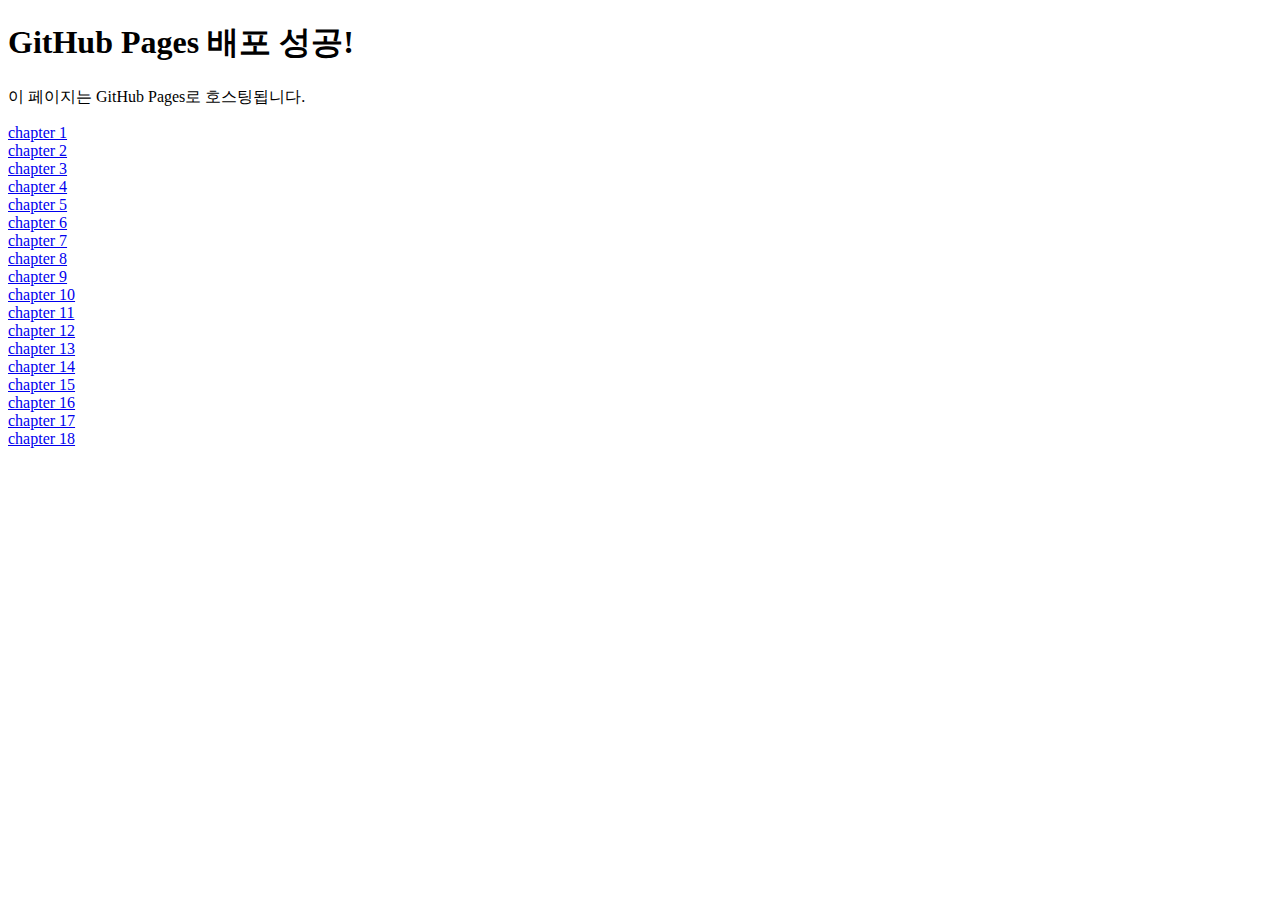
<file: index.html>
<!DOCTYPE html>
<html lang="ko">
<head>
    <meta charset="UTF-8">
    <meta name="viewport" content="width=device-width, initial-scale=1.0">
    <title>GitHub Pages 테스트</title>
</head>
<body>
    <h1>GitHub Pages 배포 성공!</h1>
    <p>이 페이지는 GitHub Pages로 호스팅됩니다.</p>
    <a href="chapter1.html">chapter 1</a><br>
    <a href="chapter2.html">chapter 2</a><br>
    <a href="chapter3.html">chapter 3</a><br>
    <a href="chapter4.html">chapter 4</a><br>
    <a href="chapter5.html">chapter 5</a><br>
    <a href="chapter6.html">chapter 6</a><br>
    <a href="chapter7.html">chapter 7</a><br>
    <a href="chapter8.html">chapter 8</a><br>
    <a href="chapter9.html">chapter 9</a><br>
    <a href="chapter10.html">chapter 10</a><br>
    <a href="chapter11.html">chapter 11</a><br>
    <a href="chapter12.html">chapter 12</a><br>
    <a href="chapter13.html">chapter 13</a><br>
    <a href="chapter14.html">chapter 14</a><br>
    <a href="chapter15.html">chapter 15</a><br>
    <a href="chapter16.html">chapter 16</a><br>
    <a href="chapter17.html">chapter 17</a><br>
    <a href="chapter18.html">chapter 18</a><br>
</body>
</html>
</file>
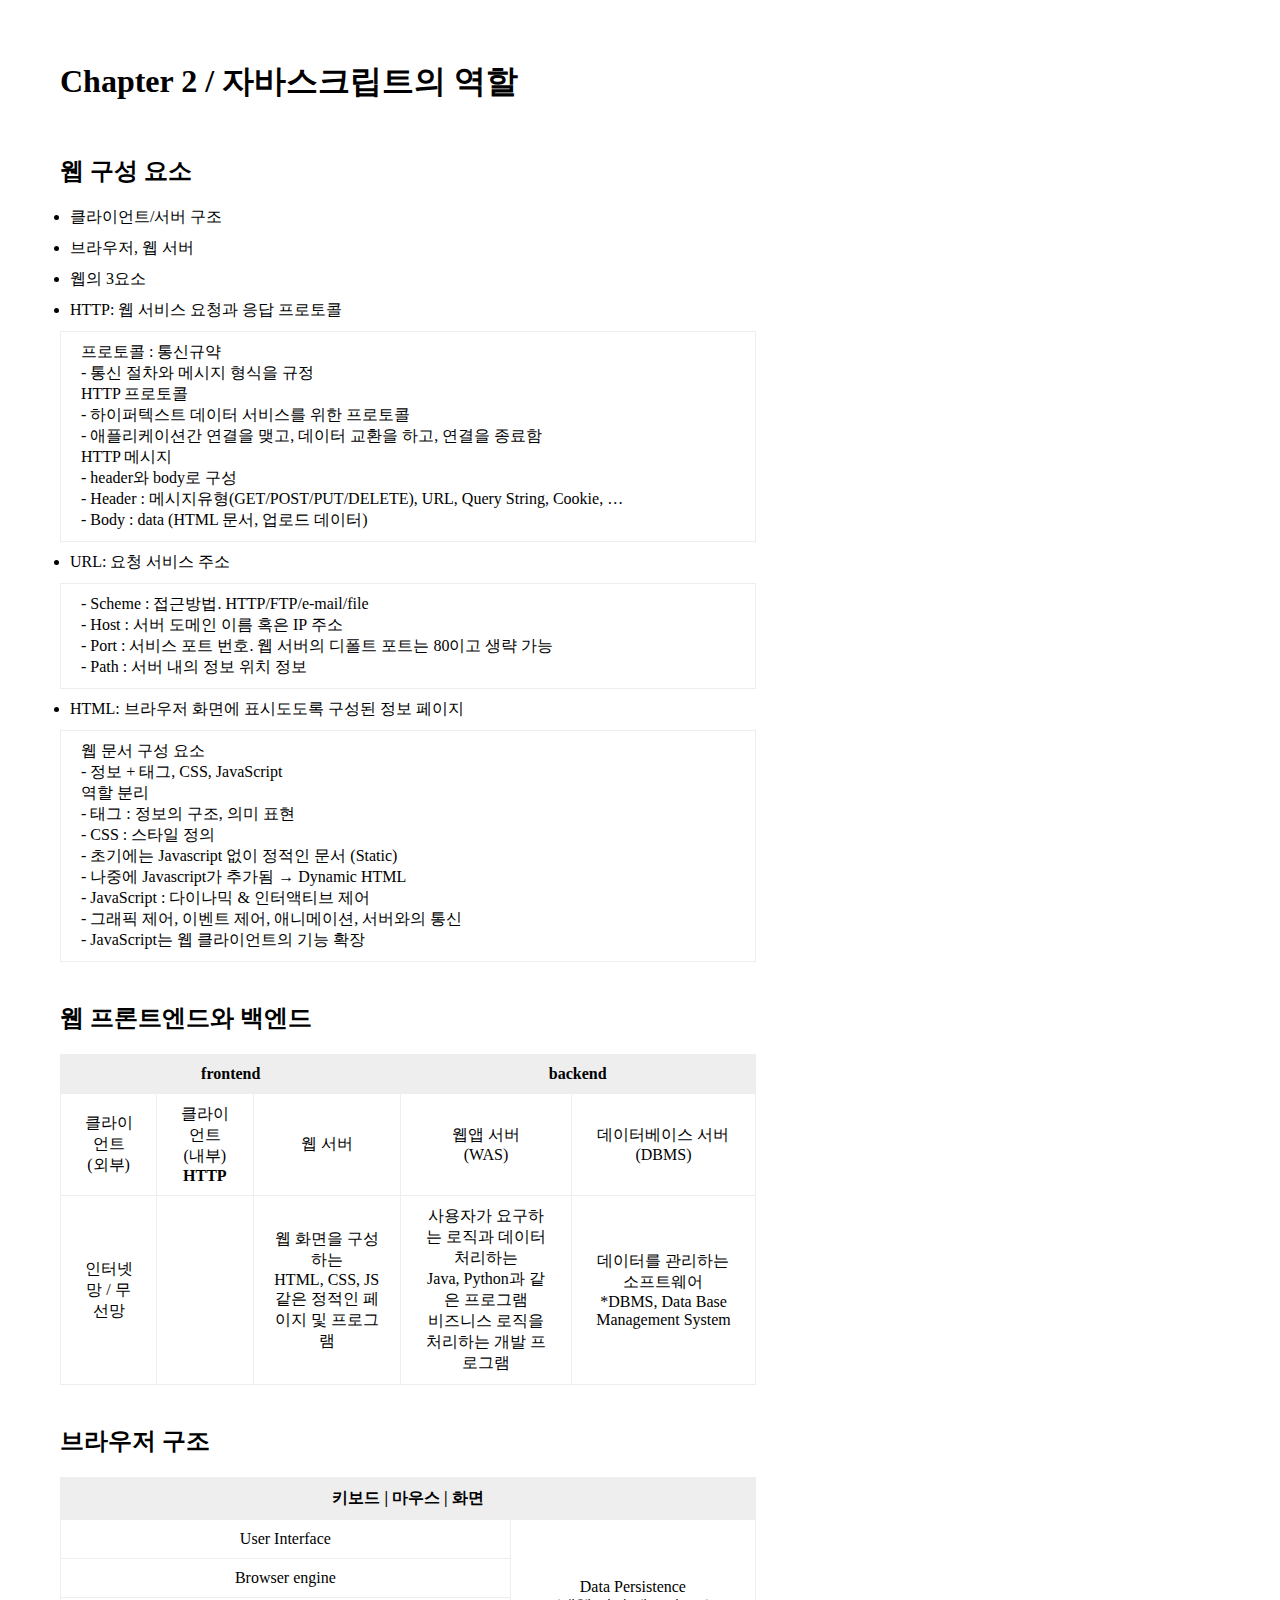
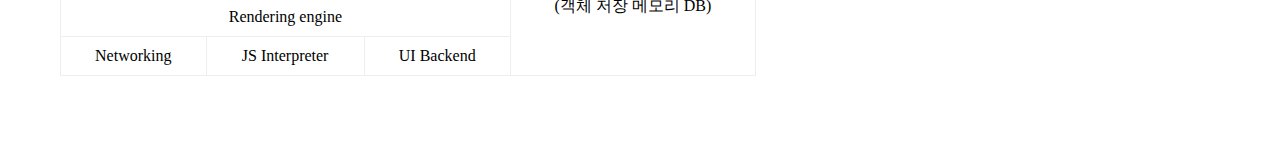
<file: chapter2.html>
<!DOCTYPE html>
<html lang="ko">
<head>
    <meta charset="UTF-8">
    <meta name="viewport" content="width=device-width, initial-scale=1.0">
    <title>Chapter 2 / 자바스크립트의 역할</title>
    <style>
        body {
            margin: 60px;
            padding: 0;
        }
    
        section {
            padding: 10px 0;
        }

        li {
            margin: 10px;
        } 
    
        table {
            border-collapse: collapse;
            border: 1px solid #eee;
            text-align: center;
            width: 60%;
        }
    
        table tr th {
            padding: 10px 20px;
            background-color: #eee;
        }
    
        table tr td {
            padding: 10px 20px;
            border: 1px solid #eee;
        }
    </style>
</head>
<body>
    <h1>Chapter 2 / 자바스크립트의 역할</h1>
    <section>
        <h2>웹 구성 요소</h2>
        <ui>
            <li>클라이언트/서버 구조</li>
            <li>브라우저, 웹 서버</li>
            <li>웹의 3요소</li>
            <li>HTTP: 웹 서비스 요청과 응답 프로토콜</li>
            <table>
                <tr>
                    <td style="text-align: left;">
                        프로토콜 : 통신규약<br>
                        - 통신 절차와 메시지 형식을 규정<br>
                        HTTP 프로토콜<br>
                        - 하이퍼텍스트 데이터 서비스를 위한 프로토콜<br>
                        - 애플리케이션간 연결을 맺고, 데이터 교환을 하고, 연결을 종료함<br>
                        HTTP 메시지<br>
                        - header와 body로 구성<br>
                        - Header : 메시지유형(GET/POST/PUT/DELETE), URL, Query String, Cookie, …<br>
                        - Body : data (HTML 문서, 업로드 데이터)
                    </td>
                </tr>
            </table>
            <li>URL: 요청 서비스 주소</li>
            <table>
                <tr>
                    <td style="text-align: left;">
                        - Scheme : 접근방법. HTTP/FTP/e-mail/file<br>
                        - Host : 서버 도메인 이름 혹은 IP 주소<br>
                        - Port : 서비스 포트 번호. 웹 서버의 디폴트 포트는 80이고 생략 가능<br>
                        - Path : 서버 내의 정보 위치 정보
                    </td>
                </tr>
            </table>
            <li>HTML: 브라우저 화면에 표시도도록 구성된 정보 페이지</li>
            <table>
                <tr>
                    <td style="text-align: left;">
                        웹 문서 구성 요소<br>
                        - 정보 + 태그, CSS, JavaScript<br>
                        역할 분리<br>
                        - 태그 : 정보의 구조, 의미 표현<br>
                        - CSS : 스타일 정의<br>
                        - 초기에는 Javascript 없이 정적인 문서 (Static)<br>
                        - 나중에 Javascript가 추가됨 → Dynamic HTML<br>
                        - JavaScript : 다이나믹 & 인터액티브 제어<br>
                        - 그래픽 제어, 이벤트 제어, 애니메이션, 서버와의 통신<br>
                        - JavaScript는 웹 클라이언트의 기능 확장
                    </td>
                </tr>
            </table>
        </ui>
    </section>
    <section>
        <h2>웹 프론트엔드와 백엔드</h2>
        <table>
            <tr>
                <th colspan="3">frontend</th>
                <th colspan="2">backend</th>
            </tr>
            <tr>
                <td>클라이언트<br>(외부)</td>
                <td>클라이언트<br>(내부)<br><b>HTTP</b></td>
                <td>웹 서버</td>
                <td>웹앱 서버<br>(WAS)</td>
                <td>데이터베이스 서버<br>(DBMS)</td>
            </tr>
            <tr>
                <td>인터넷망 / 무선망</td>
                <td></td>
                <td>웹 화면을 구성 하는<br>HTML, CSS, JS<br>같은 정적인 페이지 및 프로그램</td>
                <td>사용자가 요구하는 로직과 데이터 처리하는<br>Java, Python과 같은 프로그램<br>비즈니스 로직을 처리하는 개발 프로그램</td>
                <td>데이터를 관리하는 소프트웨어<br>*DBMS, Data Base Management System</td>
            </tr>
        </table>
    </section>
    <section>
        <h2>브라우저 구조</h2>
        <table>
            <tr>
                <th colspan="4">키보드 | 마우스 | 화면</th>
            </tr>
            <tr>
                <td colspan="3">User Interface</td>
                <td rowspan="4">Data Persistence<br>(객체 저장 메모리 DB)</td>
            </tr>
            <tr>
                <td colspan="3">Browser engine</td>
            </tr>
            <tr>
                <td colspan="3">Rendering engine</td>
            </tr>
            <tr>
                <td>Networking</td>
                <td>JS Interpreter</td>
                <td>UI Backend</td>
            </tr>
        </table>
    </section>
</body>
</html>
</file>
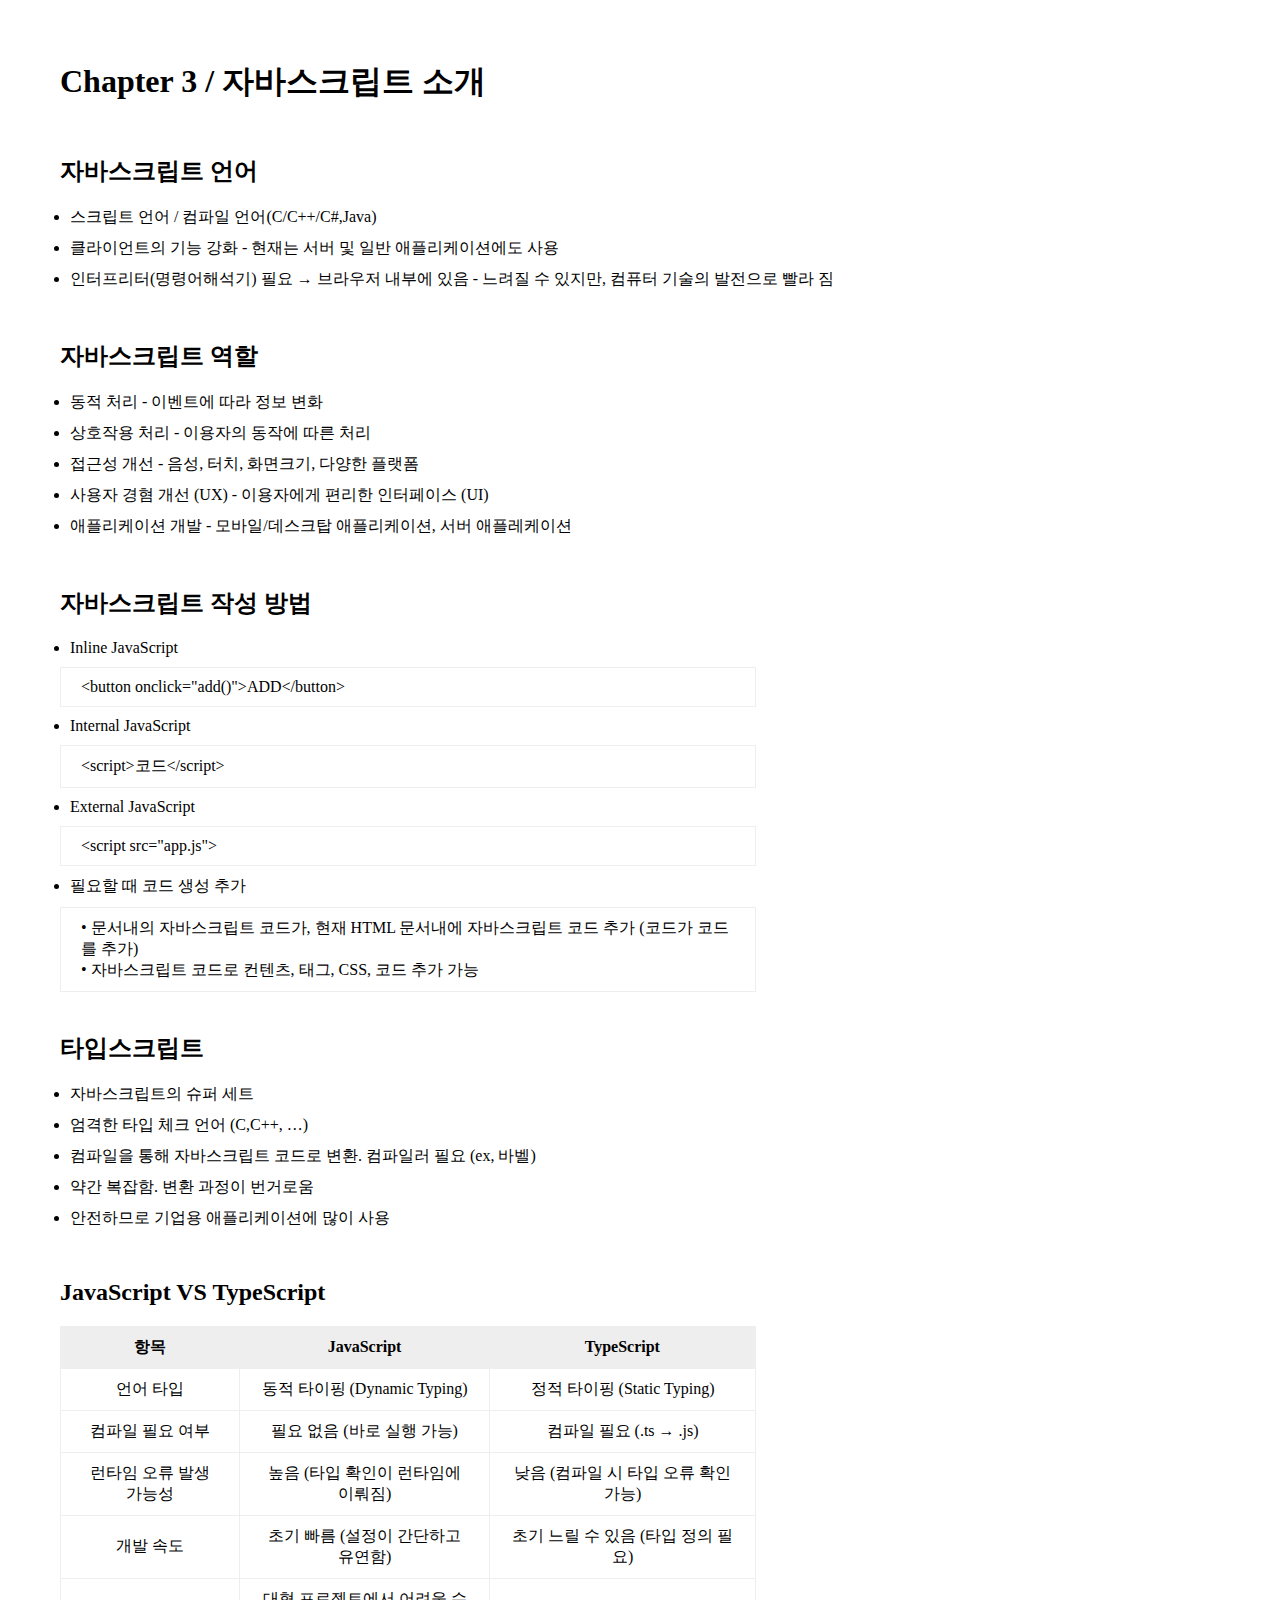
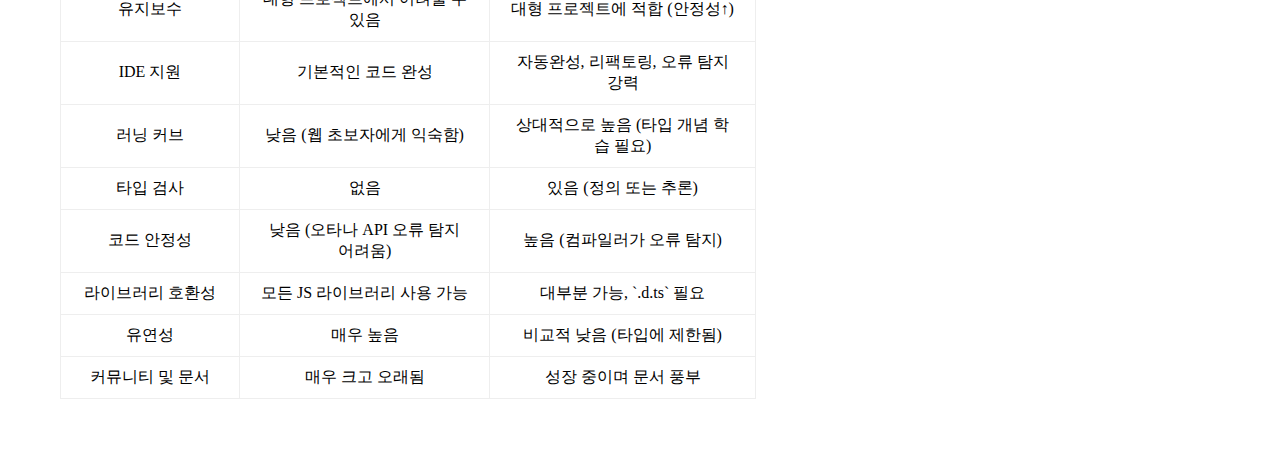
<file: chapter3.html>
<!DOCTYPE html>
<html lang="ko">
<head>
    <meta charset="UTF-8">
    <meta name="viewport" content="width=device-width, initial-scale=1.0">
    <title>Chapter 3 / 자바스크립트 소개</title>
    <link rel="stylesheet" href="css/style.css">
</head>
<body>
    <h1>Chapter 3 / 자바스크립트 소개</h1>
    <section>
        <h2>자바스크립트 언어</h2>
        <ui>
            <li>스크립트 언어 / 컴파일 언어(C/C++/C#,Java)</li>
            <li>클라이언트의 기능 강화 - 현재는 서버 및 일반 애플리케이션에도 사용</li>
            <li>인터프리터(명령어해석기) 필요 → 브라우저 내부에 있음 - 느려질 수 있지만, 컴퓨터 기술의 발전으로 빨라 짐</li>
        </ui>
    </section>
    <section>
        <h2>자바스크립트 역할</h2>
        <ui>
            <li>동적 처리 - 이벤트에 따라 정보 변화</li>
            <li>상호작용 처리 - 이용자의 동작에 따른 처리</li>
            <li>접근성 개선 - 음성, 터치, 화면크기, 다양한 플랫폼</li>
            <li>사용자 경혐 개선 (UX) - 이용자에게 편리한 인터페이스 (UI)</li>
            <li>애플리케이션 개발 - 모바일/데스크탑 애플리케이션, 서버 애플레케이션</li>
        </ui>
    </section>
    <section>
        <h2>자바스크립트 작성 방법</h2>
        <ui>
            <li>Inline JavaScript</li>
            <table>
                <tr>
                    <td style="text-align: left;">&lt;button onclick="add()"&gt;ADD&lt;/button&gt;</td>
                </tr>
            </table>
            <li>Internal JavaScript</li>
            <table>
                <tr>
                    <td style="text-align: left;">&lt;script&gt;코드&lt;/script&gt;</td>
                </tr>
            </table>
            <li>External JavaScript</li>
            <table>
                <tr>
                    <td style="text-align: left;">&lt;script src="app.js"&gt;</td>
                </tr>
            </table>
            <li>필요할 때 코드 생성 추가</li>
            <table>
                <tr>
                    <td style="text-align: left;">
                        • 문서내의 자바스크립트 코드가, 현재 HTML 문서내에 자바스크립트 코드 추가 (코드가 코드를 추가)<br>
                        • 자바스크립트 코드로 컨텐츠, 태그, CSS, 코드 추가 가능
                    </td>
                </tr>
            </table>
        </ui>
    </section>
    <section>
        <h2>타입스크립트</h2>
        <ui>
            <li>자바스크립트의 슈퍼 세트</li>
            <li>엄격한 타입 체크 언어 (C,C++, …)</li>
            <li>컴파일을 통해 자바스크립트 코드로 변환. 컴파일러 필요 (ex, 바벨)</li>
            <li>약간 복잡함. 변환 과정이 번거로움</li>
            <li>안전하므로 기업용 애플리케이션에 많이 사용</li>
        </ui>
    </section>
    <section>
        <h2>JavaScript VS TypeScript</h2>
        <table>
            <thead>
              <tr>
                <th>항목</th>
                <th>JavaScript</th>
                <th>TypeScript</th>
              </tr>
            </thead>
            <tbody>
              <tr>
                <td>언어 타입</td>
                <td>동적 타이핑 (Dynamic Typing)</td>
                <td>정적 타이핑 (Static Typing)</td>
              </tr>
              <tr>
                <td>컴파일 필요 여부</td>
                <td>필요 없음 (바로 실행 가능)</td>
                <td>컴파일 필요 (.ts → .js)</td>
              </tr>
              <tr>
                <td>런타임 오류 발생 가능성</td>
                <td>높음 (타입 확인이 런타임에 이뤄짐)</td>
                <td>낮음 (컴파일 시 타입 오류 확인 가능)</td>
              </tr>
              <tr>
                <td>개발 속도</td>
                <td>초기 빠름 (설정이 간단하고 유연함)</td>
                <td>초기 느릴 수 있음 (타입 정의 필요)</td>
              </tr>
              <tr>
                <td>유지보수</td>
                <td>대형 프로젝트에서 어려울 수 있음</td>
                <td>대형 프로젝트에 적합 (안정성↑)</td>
              </tr>
              <tr>
                <td>IDE 지원</td>
                <td>기본적인 코드 완성</td>
                <td>자동완성, 리팩토링, 오류 탐지 강력</td>
              </tr>
              <tr>
                <td>러닝 커브</td>
                <td>낮음 (웹 초보자에게 익숙함)</td>
                <td>상대적으로 높음 (타입 개념 학습 필요)</td>
              </tr>
              <tr>
                <td>타입 검사</td>
                <td>없음</td>
                <td>있음 (정의 또는 추론)</td>
              </tr>
              <tr>
                <td>코드 안정성</td>
                <td>낮음 (오타나 API 오류 탐지 어려움)</td>
                <td>높음 (컴파일러가 오류 탐지)</td>
              </tr>
              <tr>
                <td>라이브러리 호환성</td>
                <td>모든 JS 라이브러리 사용 가능</td>
                <td>대부분 가능, `.d.ts` 필요</td>
              </tr>
              <tr>
                <td>유연성</td>
                <td>매우 높음</td>
                <td>비교적 낮음 (타입에 제한됨)</td>
              </tr>
              <tr>
                <td>커뮤니티 및 문서</td>
                <td>매우 크고 오래됨</td>
                <td>성장 중이며 문서 풍부</td>
              </tr>
            </tbody>
          </table>
    </section>
</html>
</file>
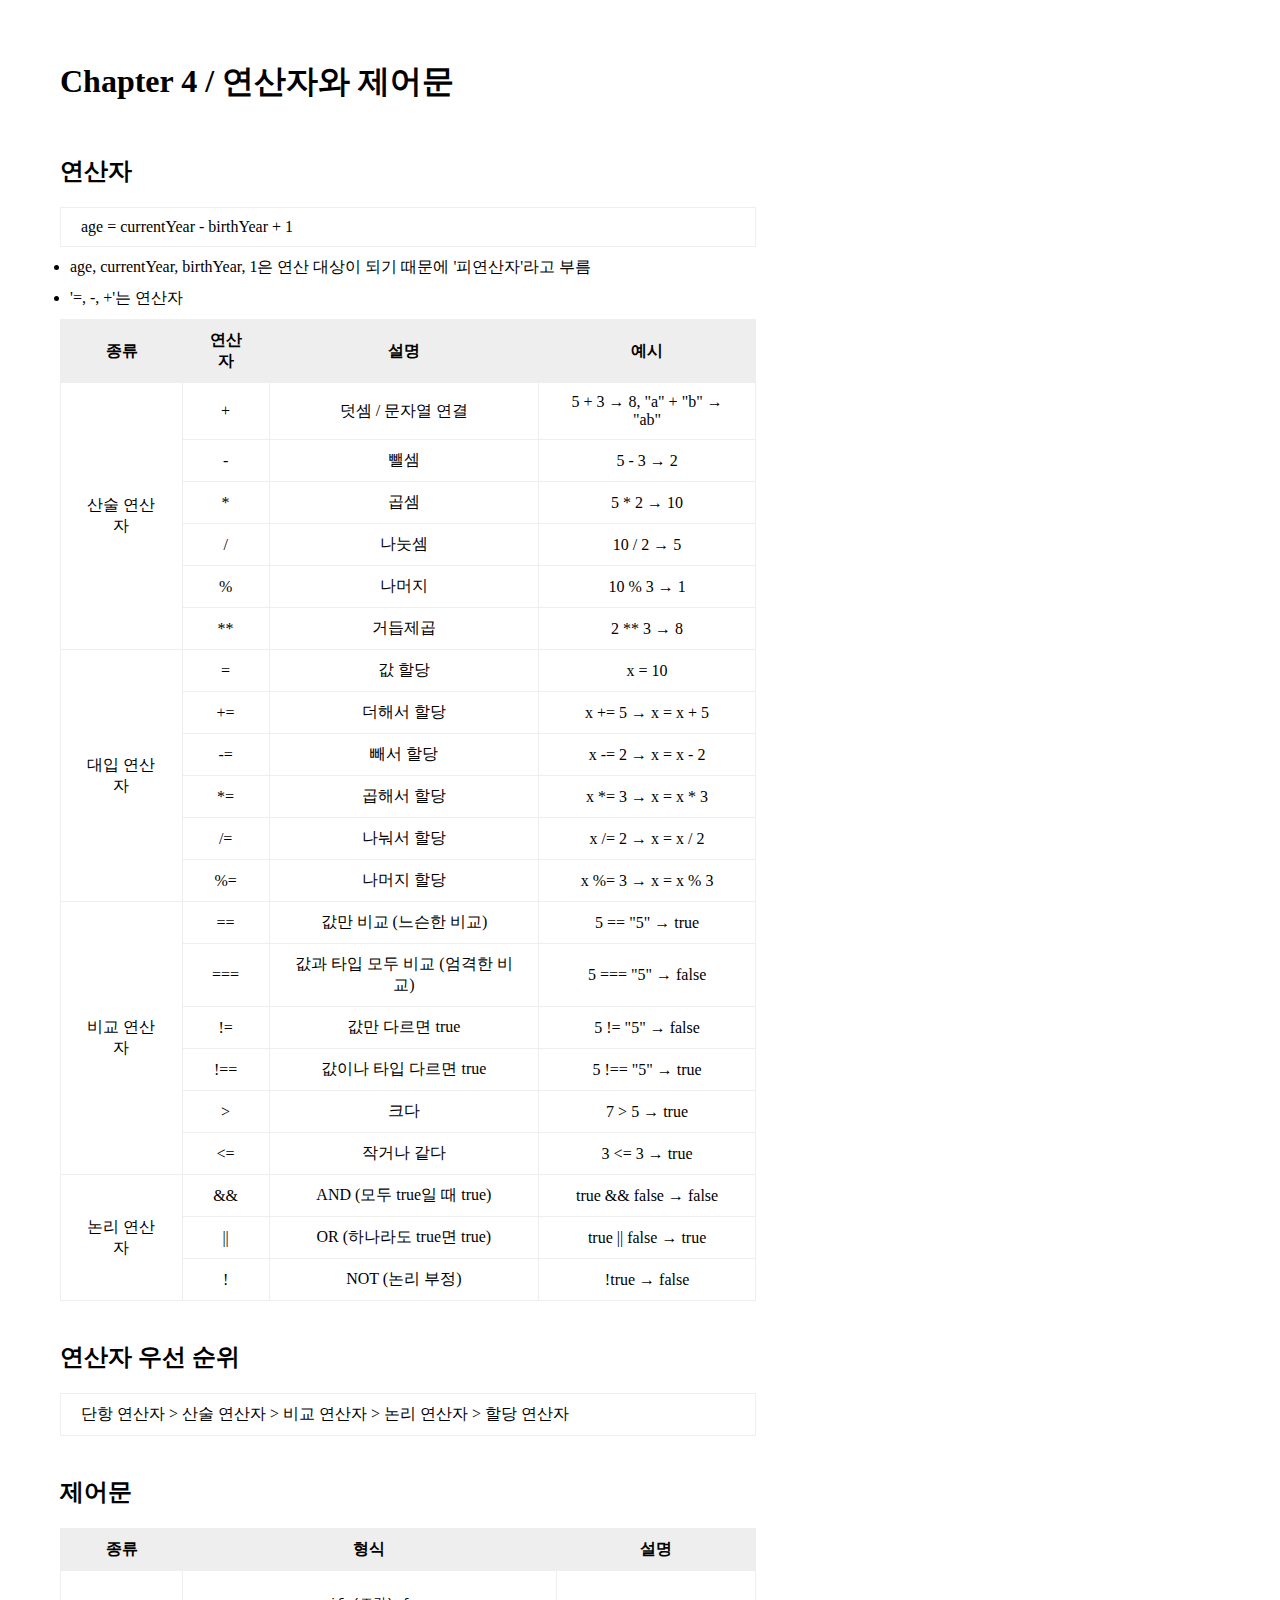
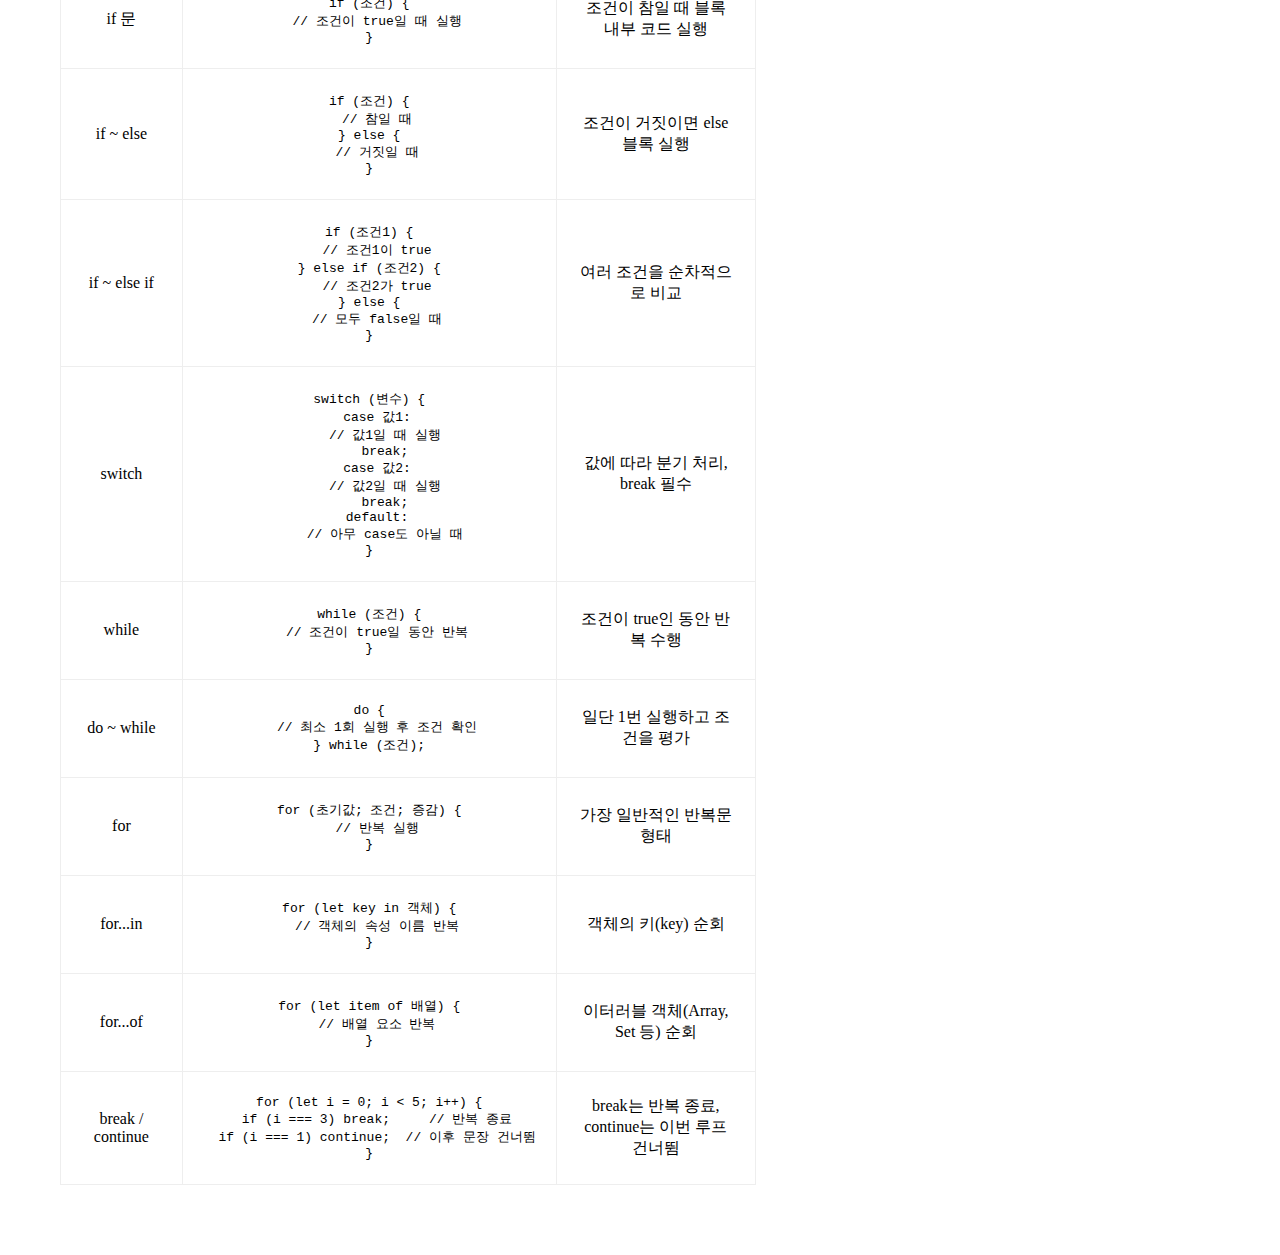
<file: chapter4.html>
<!DOCTYPE html>
<html lang="ko">
<head>
    <meta charset="UTF-8">
    <meta name="viewport" content="width=device-width, initial-scale=1.0">
    <title>Chapter 4 / 연산자와 제어문</title>
    <link rel="stylesheet" href="css/style.css">
</head>
<body>
    <h1>Chapter 4 / 연산자와 제어문</h1>
    <section>
        <h2>연산자</h2>
        <ui>
          <table>
            <tr>
                <td style="text-align: left;">
                  age = currentYear - birthYear + 1
                </td>
            </tr>
          </table>
          <li>age, currentYear, birthYear, 1은 연산 대상이 되기 때문에 '피연산자'라고 부름</li>
          <li>'=, -, +'는 연산자</li>
        </ui>
        <table>
          <thead>
            <tr>
              <th>종류</th>
              <th>연산자</th>
              <th>설명</th>
              <th>예시</th>
            </tr>
          </thead>
          <tbody>
            <!-- 산술 연산자 -->
            <tr>
              <td rowspan="6">산술 연산자</td>
              <td>+</td>
              <td>덧셈 / 문자열 연결</td>
              <td>5 + 3 → 8, "a" + "b" → "ab"</td>
            </tr>
            <tr>
              <td>-</td>
              <td>뺄셈</td>
              <td>5 - 3 → 2</td>
            </tr>
            <tr>
              <td>*</td>
              <td>곱셈</td>
              <td>5 * 2 → 10</td>
            </tr>
            <tr>
              <td>/</td>
              <td>나눗셈</td>
              <td>10 / 2 → 5</td>
            </tr>
            <tr>
              <td>%</td>
              <td>나머지</td>
              <td>10 % 3 → 1</td>
            </tr>
            <tr>
              <td>**</td>
              <td>거듭제곱</td>
              <td>2 ** 3 → 8</td>
            </tr>
        
            <!-- 대입 연산자 -->
            <tr>
              <td rowspan="6">대입 연산자</td>
              <td>=</td>
              <td>값 할당</td>
              <td>x = 10</td>
            </tr>
            <tr>
              <td>+=</td>
              <td>더해서 할당</td>
              <td>x += 5 → x = x + 5</td>
            </tr>
            <tr>
              <td>-=</td>
              <td>빼서 할당</td>
              <td>x -= 2 → x = x - 2</td>
            </tr>
            <tr>
              <td>*=</td>
              <td>곱해서 할당</td>
              <td>x *= 3 → x = x * 3</td>
            </tr>
            <tr>
              <td>/=</td>
              <td>나눠서 할당</td>
              <td>x /= 2 → x = x / 2</td>
            </tr>
            <tr>
              <td>%=</td>
              <td>나머지 할당</td>
              <td>x %= 3 → x = x % 3</td>
            </tr>
        
            <!-- 비교 연산자 -->
            <tr>
              <td rowspan="6">비교 연산자</td>
              <td>==</td>
              <td>값만 비교 (느슨한 비교)</td>
              <td>5 == "5" → true</td>
            </tr>
            <tr>
              <td>===</td>
              <td>값과 타입 모두 비교 (엄격한 비교)</td>
              <td>5 === "5" → false</td>
            </tr>
            <tr>
              <td>!=</td>
              <td>값만 다르면 true</td>
              <td>5 != "5" → false</td>
            </tr>
            <tr>
              <td>!==</td>
              <td>값이나 타입 다르면 true</td>
              <td>5 !== "5" → true</td>
            </tr>
            <tr>
              <td>&gt;</td>
              <td>크다</td>
              <td>7 &gt; 5 → true</td>
            </tr>
            <tr>
              <td>&lt;=</td>
              <td>작거나 같다</td>
              <td>3 &lt;= 3 → true</td>
            </tr>
        
            <!-- 논리 연산자 -->
            <tr>
              <td rowspan="3">논리 연산자</td>
              <td>&&</td>
              <td>AND (모두 true일 때 true)</td>
              <td>true && false → false</td>
            </tr>
            <tr>
              <td>||</td>
              <td>OR (하나라도 true면 true)</td>
              <td>true || false → true</td>
            </tr>
            <tr>
              <td>!</td>
              <td>NOT (논리 부정)</td>
              <td>!true → false</td>
            </tr>
          </tbody>
        </table>
    </section>
    <section>
      <h2>연산자 우선 순위</h2>
      <table>
        <tr>
          <td style="text-align: left;">단항 연산자 > 산술 연산자 > 비교 연산자 > 논리 연산자 > 할당 연산자</td>
        </tr>
      </table>
    </section>
    <section>
      <h2>제어문</h2>
      <table>
        <thead>
          <tr>
            <th>종류</th>
            <th>형식</th>
            <th>설명</th>
          </tr>
        </thead>
        <tbody>
          <!-- if 문 -->
          <tr>
            <td>if 문</td>
            <td>
<pre>
if (조건) {
  // 조건이 true일 때 실행
}
</pre>
            </td>
            <td>조건이 참일 때 블록 내부 코드 실행</td>
          </tr>
      
          <!-- if ~ else -->
          <tr>
            <td>if ~ else</td>
            <td>
<pre>
if (조건) {
  // 참일 때
} else {
  // 거짓일 때
}
</pre>
            </td>
            <td>조건이 거짓이면 else 블록 실행</td>
          </tr>
      
          <!-- if ~ else if -->
          <tr>
            <td>if ~ else if</td>
            <td>
<pre>
if (조건1) {
  // 조건1이 true
} else if (조건2) {
  // 조건2가 true
} else {
  // 모두 false일 때
}
</pre>
            </td>
            <td>여러 조건을 순차적으로 비교</td>
          </tr>
      
          <!-- switch -->
          <tr>
            <td>switch</td>
            <td>
<pre>
switch (변수) {
  case 값1:
    // 값1일 때 실행
    break;
  case 값2:
    // 값2일 때 실행
    break;
  default:
    // 아무 case도 아닐 때
}
</pre>
            </td>
            <td>값에 따라 분기 처리, break 필수</td>
          </tr>
      
          <!-- while -->
          <tr>
            <td>while</td>
            <td>
<pre>
while (조건) {
  // 조건이 true일 동안 반복
}
</pre>
            </td>
            <td>조건이 true인 동안 반복 수행</td>
          </tr>
      
          <!-- do while -->
          <tr>
            <td>do ~ while</td>
            <td>
<pre>
do {
  // 최소 1회 실행 후 조건 확인
} while (조건);
</pre>
            </td>
            <td>일단 1번 실행하고 조건을 평가</td>
          </tr>
      
          <!-- for -->
          <tr>
            <td>for</td>
            <td>
<pre>
for (초기값; 조건; 증감) {
  // 반복 실행
}
</pre>
            </td>
            <td>가장 일반적인 반복문 형태</td>
          </tr>
      
          <!-- for ~ in -->
          <tr>
            <td>for...in</td>
            <td>
<pre>
for (let key in 객체) {
  // 객체의 속성 이름 반복
}
</pre>
            </td>
            <td>객체의 키(key) 순회</td>
          </tr>
      
          <!-- for ~ of -->
          <tr>
            <td>for...of</td>
            <td>
<pre>
for (let item of 배열) {
  // 배열 요소 반복
}
</pre>
            </td>
            <td>이터러블 객체(Array, Set 등) 순회</td>
          </tr>
      
          <!-- break / continue -->
          <tr>
            <td>break / continue</td>
            <td>
<pre>
for (let i = 0; i < 5; i++) {
  if (i === 3) break;     // 반복 종료
  if (i === 1) continue;  // 이후 문장 건너뜀
}
</pre>
            </td>
            <td>
              break는 반복 종료,<br>
              continue는 이번 루프 건너뜀
            </td>
          </tr>
        </tbody>
      </table>
    </section>
</html>
</file>
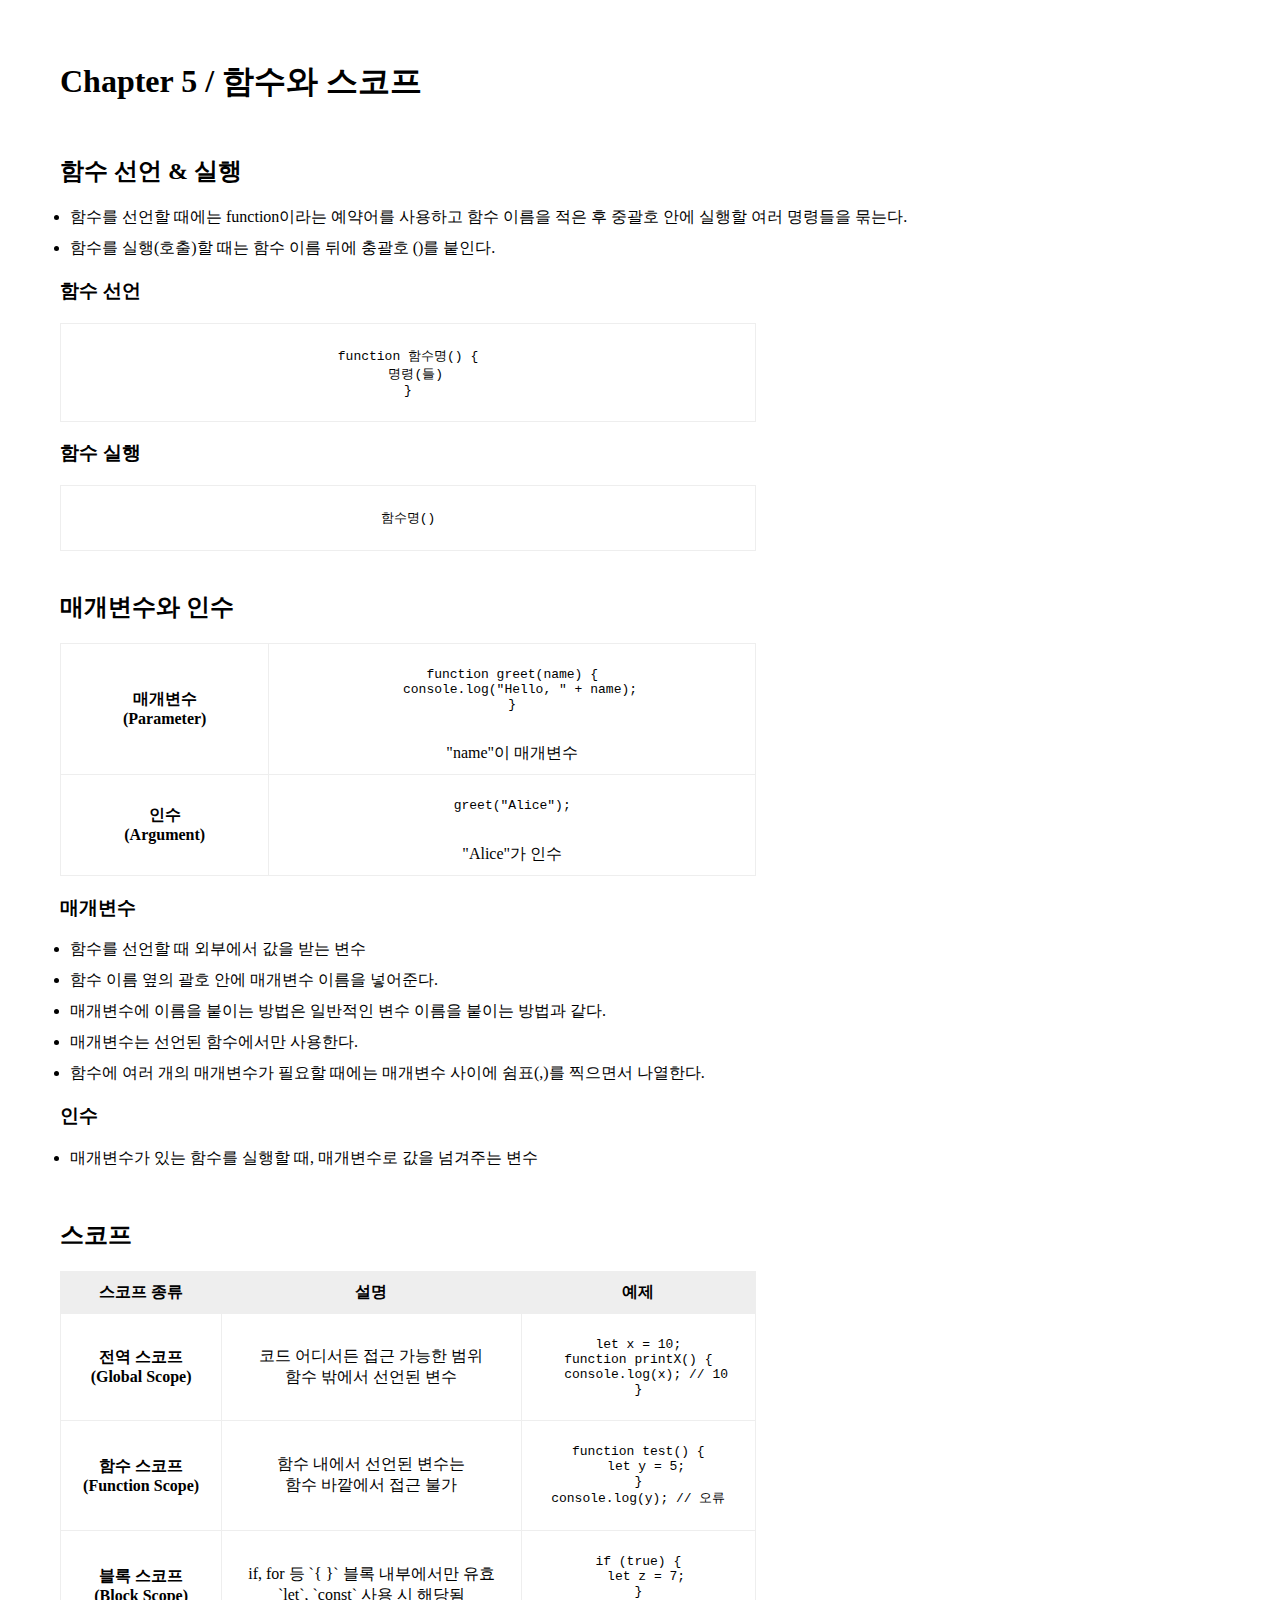
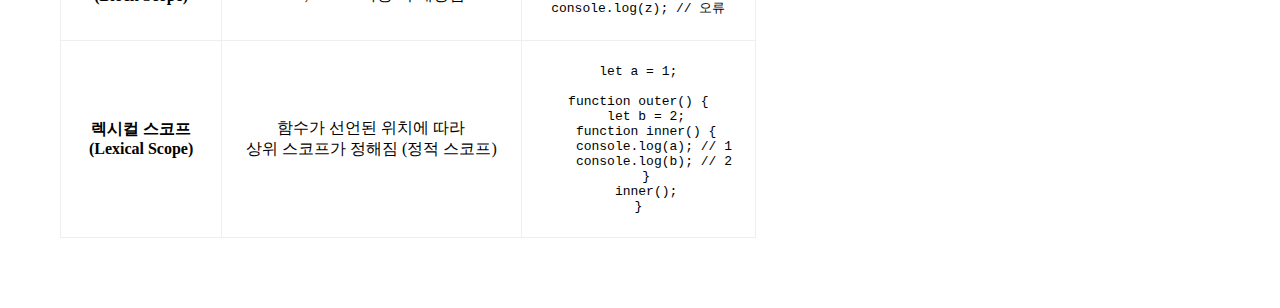
<file: chapter5.html>
<!DOCTYPE html>
<html lang="ko">
<head>
  <meta charset="UTF-8">
  <meta name="viewport" content="width=device-width, initial-scale=1.0">
  <title>Chapter 5 / 함수와 스코프</title>
  <link rel="stylesheet" href="css/style.css">
</head>
<body>
  <h1>Chapter 5 / 함수와 스코프</h1>
  <section>
    <h2>함수 선언 & 실행</h2>
    <ui>
      <li>함수를 선언할 때에는 function이라는 예약어를 사용하고 함수 이름을 적은 후 중괄호 안에 실행할 여러 명령들을 묶는다.</li>
      <li>함수를 실행(호출)할 때는 함수 이름 뒤에 충괄호 ()를 붙인다.</li>
      <h3>함수 선언</h3>
      <table>
        <tr>
          <td>
<pre>
function 함수명() {
  명령(들)
}
</pre>
          </td>
        </tr>
      </table>
      <h3>함수 실행</h3>
      <table>
        <tr>
          <td>
<pre>
함수명()
</pre>
          </td>
        </tr>
      </table>
    </ui>
  </section>
  <section>
    <h2>매개변수와 인수</h2>
    <ui>
      <table>
          <tr>
            <td><strong>매개변수<br>(Parameter)</strong></td>
            <td>
<pre>
function greet(name) {
  console.log("Hello, " + name);
}
</pre><br>
              "name"이 매개변수
            </td>
          </tr>
          <tr>
            <td><strong>인수<br>(Argument)</strong></td>
            <td>
<pre>
greet("Alice");
</pre><br>
              "Alice"가 인수
            </td>
          </tr>
      </table>
      <h3>매개변수</h3>
      <li>함수를 선언할 때 외부에서 값을 받는 변수</li>
      <li>함수 이름 옆의 괄호 안에 매개변수 이름을 넣어준다.</li>
      <li>매개변수에 이름을 붙이는 방법은 일반적인 변수 이름을 붙이는 방법과 같다.</li>
      <li>매개변수는 선언된 함수에서만 사용한다.</li>
      <li>함수에 여러 개의 매개변수가 필요할 때에는 매개변수 사이에 쉼표(,)를 찍으면서 나열한다.</li>
      <h3>인수</h3>
      <li>매개변수가 있는 함수를 실행할 때, 매개변수로 값을 넘겨주는 변수</li>
    </ui>
  </section>
  <section>
    <h2>스코프</h2>
    <table>
      <thead>
        <tr>
          <th>스코프 종류</th>
          <th>설명</th>
          <th>예제</th>
        </tr>
      </thead>
      <tbody>
        <!-- 전역 스코프 -->
        <tr>
          <td><strong>전역 스코프<br>(Global Scope)</strong></td>
          <td>
            코드 어디서든 접근 가능한 범위<br>
            함수 밖에서 선언된 변수
          </td>
          <td>
<pre>
let x = 10;
function printX() {
  console.log(x); // 10
}
</pre>
          </td>
        </tr>
    
        <!-- 함수 스코프 -->
        <tr>
          <td><strong>함수 스코프<br>(Function Scope)</strong></td>
          <td>
            함수 내에서 선언된 변수는<br>
            함수 바깥에서 접근 불가
          </td>
          <td>
<pre>
function test() {
  let y = 5;
}
console.log(y); // 오류
</pre>
          </td>
        </tr>
    
        <!-- 블록 스코프 -->
        <tr>
          <td><strong>블록 스코프<br>(Block Scope)</strong></td>
          <td>
            if, for 등 `{ }` 블록 내부에서만 유효<br>
            `let`, `const` 사용 시 해당됨
          </td>
          <td>
<pre>
if (true) {
  let z = 7;
}
console.log(z); // 오류
</pre>
          </td>
        </tr>
    
        <!-- 렉시컬 스코프 -->
        <tr>
          <td><strong>렉시컬 스코프<br>(Lexical Scope)</strong></td>
          <td>
            함수가 선언된 위치에 따라<br>
            상위 스코프가 정해짐 (정적 스코프)
          </td>
          <td>
<pre>
let a = 1;

function outer() {
  let b = 2;
  function inner() {
    console.log(a); // 1
    console.log(b); // 2
  }
  inner();
}
</pre>
          </td>
        </tr>
      </tbody>
    </table>    
  </section>
</html>
</file>
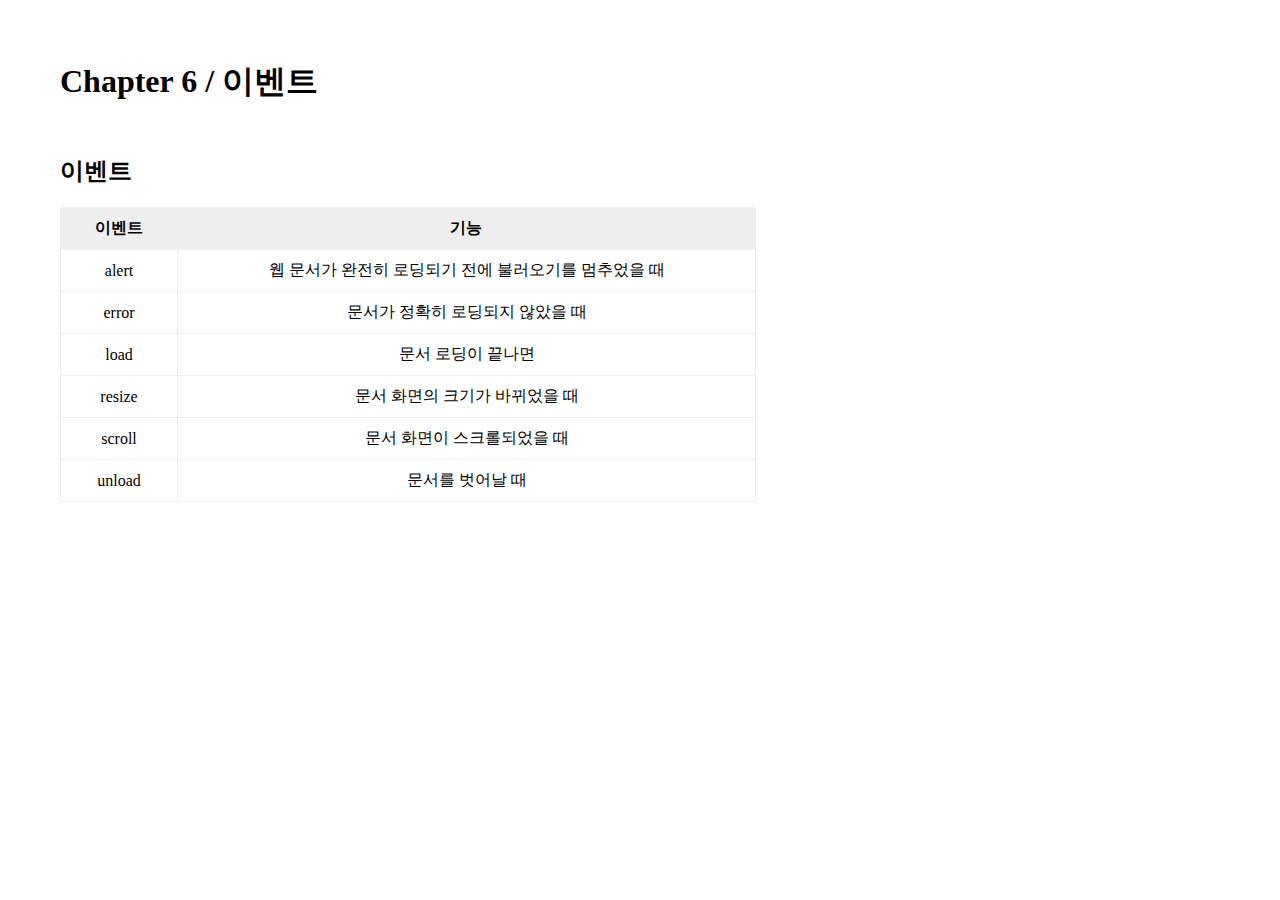
<file: chapter6.html>
<!DOCTYPE html>
<html lang="ko">
<head>
    <meta charset="UTF-8">
    <meta name="viewport" content="width=device-width, initial-scale=1.0">
    <title>Chapter 6 / 이벤트</title>
    <link rel="stylesheet" href="css/style.css">
</head>
<body>
    <h1>Chapter 6 / 이벤트</h1>
    <section>
        <h2>이벤트</h2>
        <table>
            <tr>
                <th>이벤트</th>
                <th>기능</th>
            </tr>
            <tr>
                <td>alert</td>
                <td>웹 문서가 완전히 로딩되기 전에 불러오기를 멈추었을 때</td>
            </tr>
            <tr>
                <td>error</td>
                <td>문서가 정확히 로딩되지 않았을 때</td>
            </tr>
            <tr>
                <td>load</td>
                <td>문서 로딩이 끝나면</td>
            </tr>
            <tr>
                <td>resize</td>
                <td>문서 화면의 크기가 바뀌었을 때</td>
            </tr>
            <tr>
                <td>scroll</td>
                <td>문서 화면이 스크롤되었을 때</td>
            </tr>
            <tr>
                <td>unload</td>
                <td>문서를 벗어날 때</td>
            </tr>
        </table>
    </section>
</html>
</file>
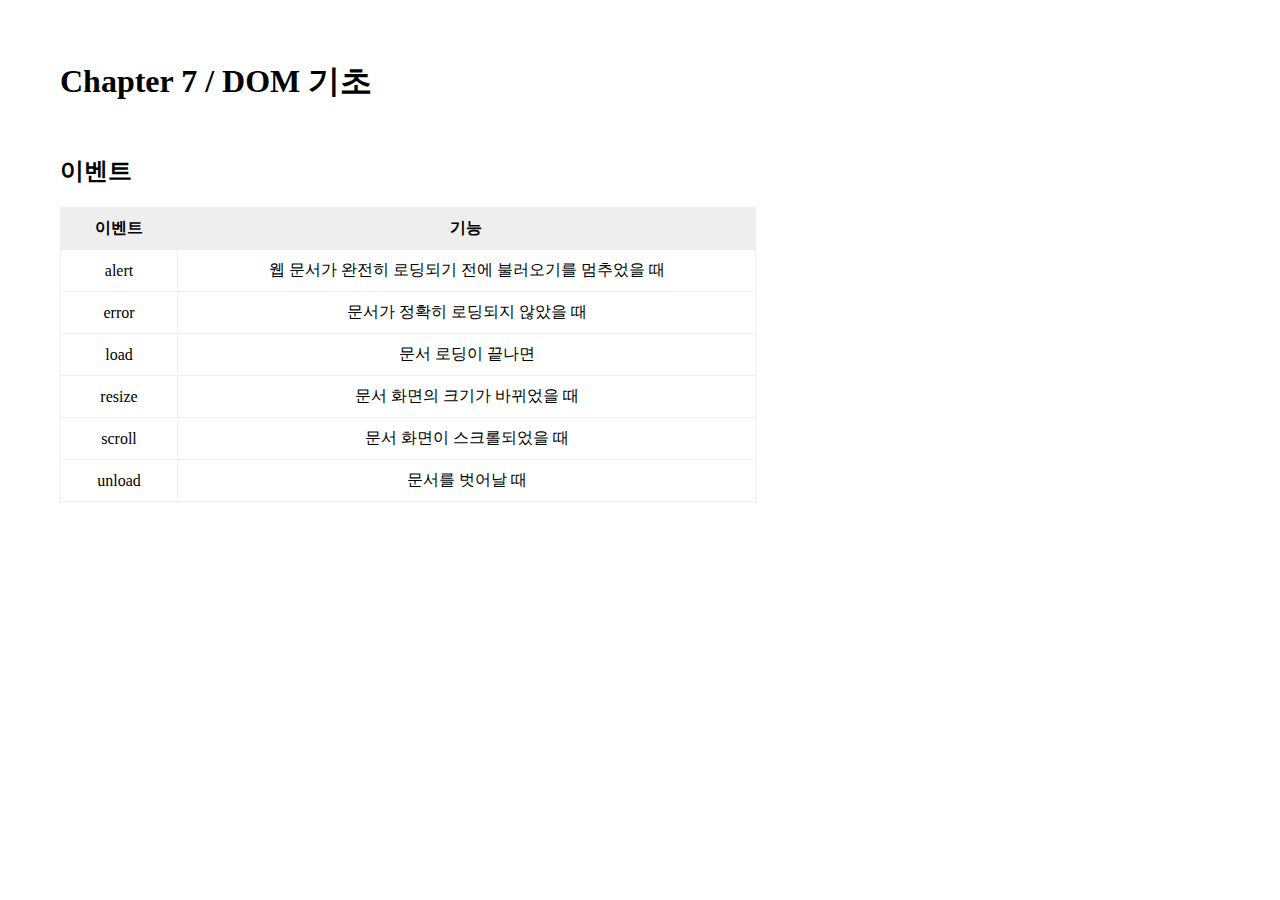
<file: chapter7.html>
<!DOCTYPE html>
<html lang="ko">
<head>
    <meta charset="UTF-8">
    <meta name="viewport" content="width=device-width, initial-scale=1.0">
    <title>Chapter 7 / DOM 기초</title>
    <link rel="stylesheet" href="css/style.css">
</head>
<body>
    <h1>Chapter 7 / DOM 기초</h1>
    <section>
        <h2>이벤트</h2>
        <table>
            <tr>
                <th>이벤트</th>
                <th>기능</th>
            </tr>
            <tr>
                <td>alert</td>
                <td>웹 문서가 완전히 로딩되기 전에 불러오기를 멈추었을 때</td>
            </tr>
            <tr>
                <td>error</td>
                <td>문서가 정확히 로딩되지 않았을 때</td>
            </tr>
            <tr>
                <td>load</td>
                <td>문서 로딩이 끝나면</td>
            </tr>
            <tr>
                <td>resize</td>
                <td>문서 화면의 크기가 바뀌었을 때</td>
            </tr>
            <tr>
                <td>scroll</td>
                <td>문서 화면이 스크롤되었을 때</td>
            </tr>
            <tr>
                <td>unload</td>
                <td>문서를 벗어날 때</td>
            </tr>
        </table>
    </section>
</html>
</file>
<file: css/style.css>
body {
    margin: 60px;
    padding: 0;
}

section {
    padding: 10px 0;
}

li {
    margin: 10px;
} 

table {
    border-collapse: collapse;
    border: 1px solid #eee;
    text-align: center;
    width: 60%;
}

table tr th {
    padding: 10px 20px;
    background-color: #eee;
}

table tr td {
    padding: 10px 20px;
    border: 1px solid #eee;
}
</file>
